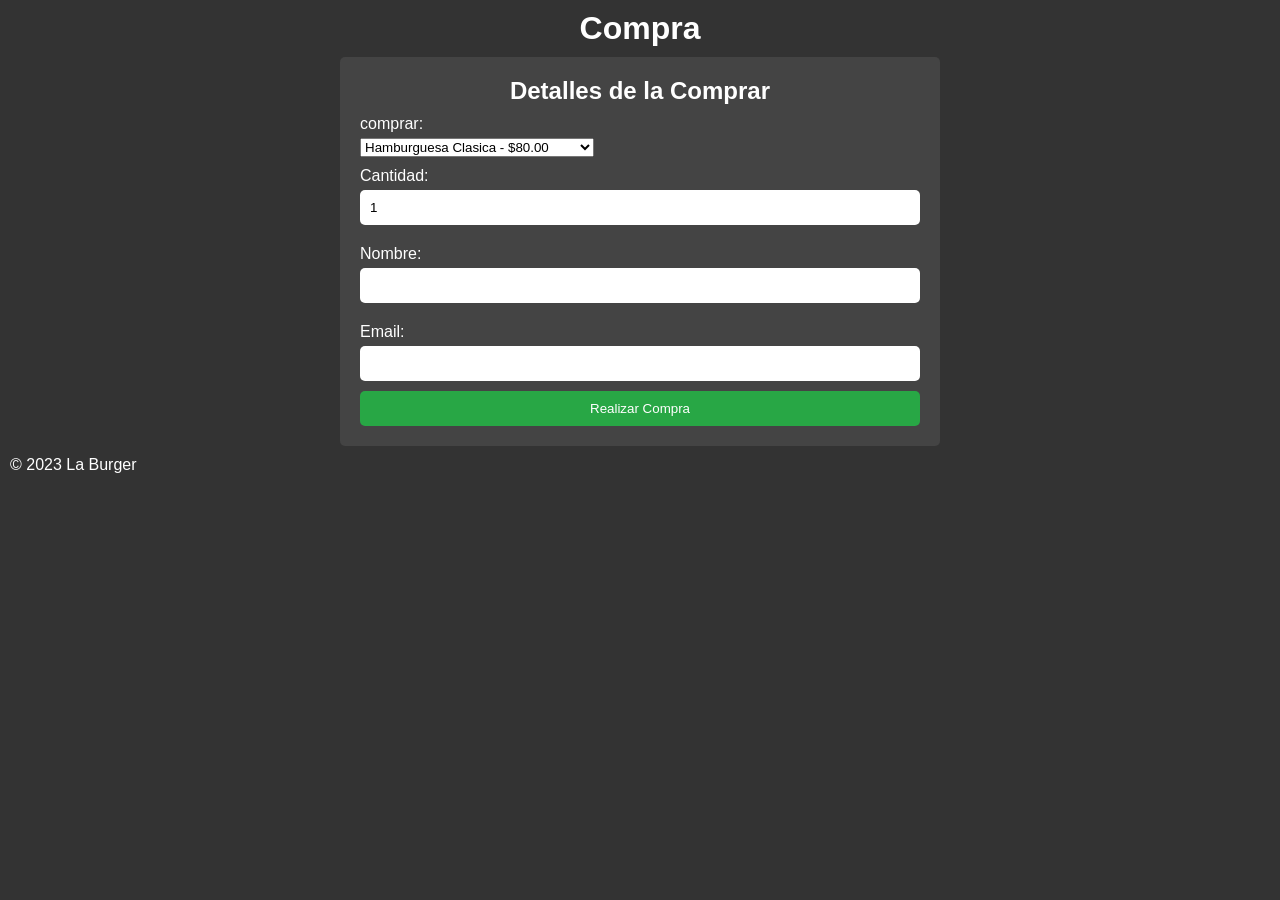
<file: comprar.html>
<!DOCTYPE html>
<html lang="en">
<head>
    <meta charset="UTF-8">
    <meta http-equiv="X-UA-Compatible" content="IE=edge">
    <meta name="viewport" content="width=device-width, initial-scale=1.0">
    <title>Compra</title>
    <link rel="stylesheet" href="css/style.css">
    <link rel="icon" href="imagenes/icono.png" />
    <style>
        body {
            color: white;
            background-color: #333;
            font-family: Arial, sans-serif;
        }
        header, footer {
            background-color: #333;
            padding: 10px;
        }
        h1, h2 {
            text-align: center;
        }
        form {
            max-width: 600px;
            margin: auto;
            padding: 20px;
            background-color: #444;
            border-radius: 5px;
        }
        label {
            display: block;
            margin: 10px 0 5px;
        }
        input[type="text"], input[type="number"] {
            width: 100%;
            padding: 10px;
            margin-bottom: 10px;
            border: none;
            border-radius: 5px;
        }
        button {
            width: 100%;
            padding: 10px;
            background-color: #28a745;
            color: white;
            border: none;
            border-radius: 5px;
            cursor: pointer;
        }
        button:hover {
            background-color: #218838;
        }
    </style>
</head>
<body>
    <header>
        <h1>Compra</h1>
    </header>
    <main>
        <form>
            <h2>Detalles de la Comprar</h2>
            <label for="comprar">comprar:</label>
            <select id="producto" name="comprar" required>
                <option value="Hamburguesa Clasica">Hamburguesa Clasica - $80.00</option>
                <option value="Hamburguesa Deluxe">Hamburguesa Deluxe - $95.00</option>
                <option value="Hamburguesa Doble">Hamburguesa Doble - $110.00</option>
                <option value="Hamburguesa Vegetariana">Hamburguesa Vegetariana - $70.00</option>
                <option value="Burrito Clasico">Burrito Clasico - $60.00</option>
                <option value="Burrito Vegetariano">Burrito Vegetariano - $75.00</option>
                <option value="Burrito de Pollo">Burrito de Pollo - $85.00</option>
                <option value="Burrito de Chorizo">Burrito de Chorizo - $70.00</option>
                <option value="Ensalada">Ensalada - $150.00</option>
                <option value="Ensalada Caesar">Ensalada Caesar - $90.00</option>
                <option value="Papas Fritas">Papas Fritas - $45.00</option>
                <option value="Alitas de Pollo">Alitas de Pollo - $80.00</option>
            </select>

            <label for="cantidad">Cantidad:</label>
            <input type="number" id="cantidad" name="cantidad" min="1" value="1" required>

            <label for="nombre">Nombre:</label>
            <input type="text" id="nombre" name="nombre" required>

            <label for="email">Email:</label>
            <input type="text" id="email" name="email" required>

            <button type="submit">Realizar Compra</button>
        </form>
    </main>
    <footer>
        <p>&copy; 2023 La Burger</p>
    </footer>
</body>
</html>
</file>
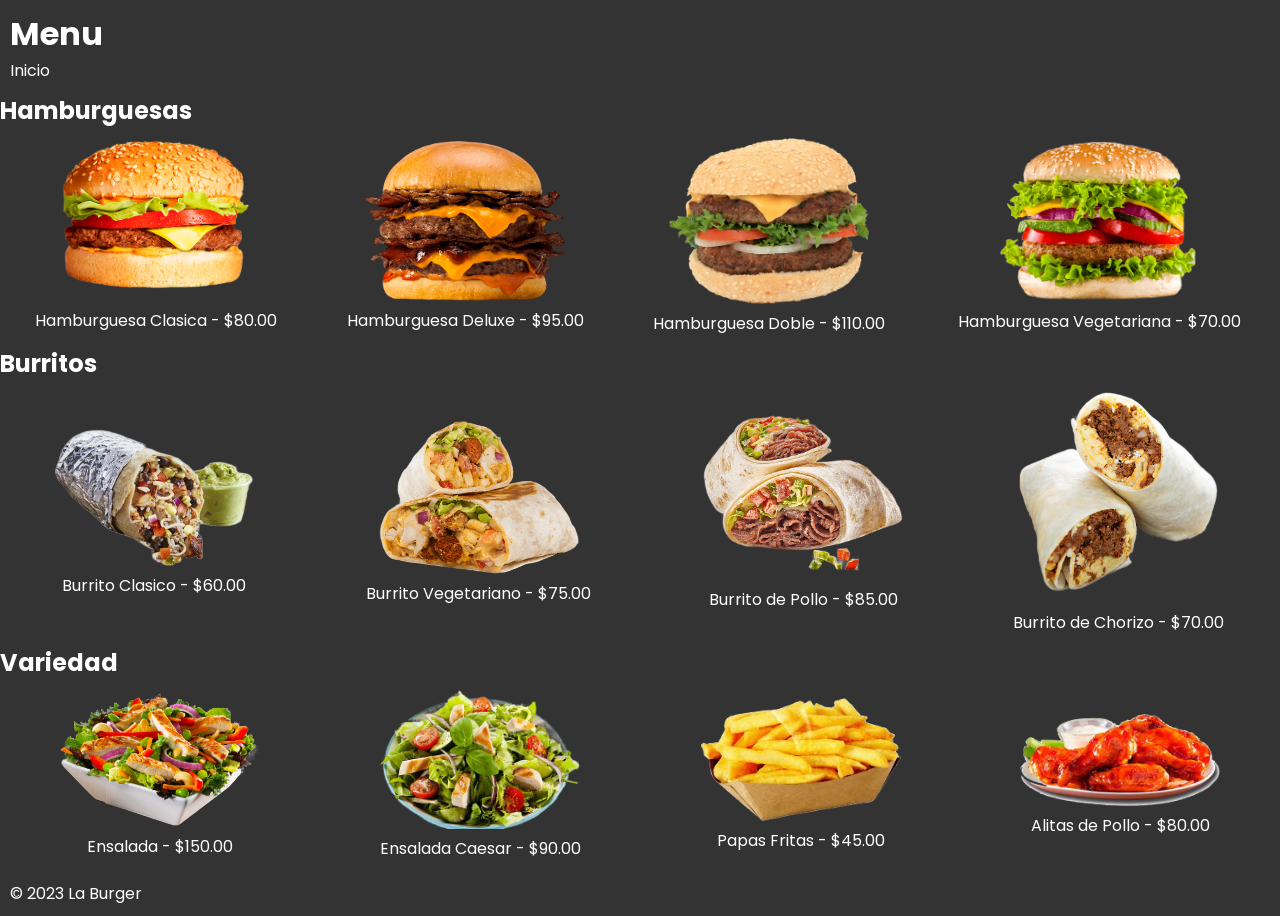
<file: menu.html>
<!DOCTYPE html>
<html lang="en">
<head>
    <meta charset="UTF-8">
    <meta http-equiv="X-UA-Compatible" content="IE=edge">
    <meta name="viewport" content="width=device-width, initial-scale=1.0">
    <title>Menu</title>
    <link rel="stylesheet" href="css/style.css">
    <link rel="icon" href="imagenes/icono.png" />
    <style>
        body {
            color: white; /* Cambia el color del texto a blanco */
            background-color: #333; /* Puedes ajustar el color de fondo si lo deseas */
        }
        table {
            width: 100%;
            border-collapse: collapse;
        }
        th, td {
            text-align: center;
            padding: 10px;
        }
        img {
            max-width: 200px; /* Ajusta el tamaño de las imágenes según sea necesario */
            height: auto;
        }
        header, footer {
            background-color: #333; /* Color de fondo para el encabezado y pie de página */
            padding: 10px;
        }
        nav a {
            color: white; /* Color de los enlaces en el menú */
            text-decoration: none; /* Quitar subrayado */
        }
        nav a:hover {
            text-decoration: underline; /* Subrayar al pasar el mouse */
        }
    </style>
</head>
<body>
    <header>
        <h1>Menu</h1>
        <nav>
            <a href="index.html">Inicio</a>
        </nav>
    </header>
    <main>
        <section>
            <h2>Hamburguesas</h2>
            <table>
                <tr>
                    <td>
                        <img src="imagenes/hamburguesa clasica.png" alt="Hamburguesa Clasica" />
                        <p>Hamburguesa Clasica - $80.00</p>
                    </td>
                    <td>
                        <img src="imagenes/hamburguesa_deluxe.png" alt="Hamburguesa Deluxe" />
                        <p>Hamburguesa Deluxe - $95.00</p>
                    </td>
                    <td>
                        <img src="imagenes/hamburguesa_doble.png" alt="Hamburguesa Doble" />
                        <p>Hamburguesa Doble - $110.00</p>
                    </td>
                    <td>
                        <img src="imagenes/hamburguesa Vegetariana.png" alt="Hamburguesa Vegetariana" />
                        <p>Hamburguesa Vegetariana - $70.00</p>
                    </td>
                </tr>
            </table>
        </section>
        <section>
            <h2>Burritos</h2>
            <table>
                <tr>
                    <td>
                        <img src="imagenes/burrito_clasico.png" alt="Burrito Clasico" />
                        <p>Burrito Clasico - $60.00</p>
                    </td>
                    <td>
                        <img src="imagenes/burrito_vegetariano.png" alt="Burrito Vegetariano" />
                        <p>Burrito Vegetariano - $75.00</p>
                    </td>
                    <td>
                        <img src="imagenes/burrito_pollo.png" alt="Burrito de Pollo" />
                        <p>Burrito de Pollo - $85.00</p>
                    </td>
                    <td>
                        <img src="imagenes/burrito_chorizo.png" alt="Burrito de Chorizo" />
                        <p>Burrito de Chorizo - $70.00</p>
                    </td>
                </tr>
            </table>
        </section>
        <section>
            <h2>Variedad</h2>
            <table>
                <tr>
                    <td>
                        <img src="imagenes/ensalada.png" alt="Ensalada" />
                        <p>Ensalada - $150.00</p>
                    </td>
                    <td>
                        <img src="imagenes/ensalada_caesar.png" alt="Ensalada Caesar" />
                        <p>Ensalada Caesar - $90.00</p>
                    </td>
                    <td>
                        <img src="imagenes/papas_fritas.png" alt="Papas Fritas" />
                        <p>Papas Fritas - $45.00</p>
                    </td>
                    <td>
                        <img src="imagenes/alitas _de_pollo.png" alt="Alitas de Pollo" />
                        <p>Alitas de Pollo - $80.00</p>
                    </td>
                </tr>
            </table>
        </section>
    </main>
    <footer>
        <p>&copy; 2023 La Burger</p>
    </footer>
</body>
</html>
</file>
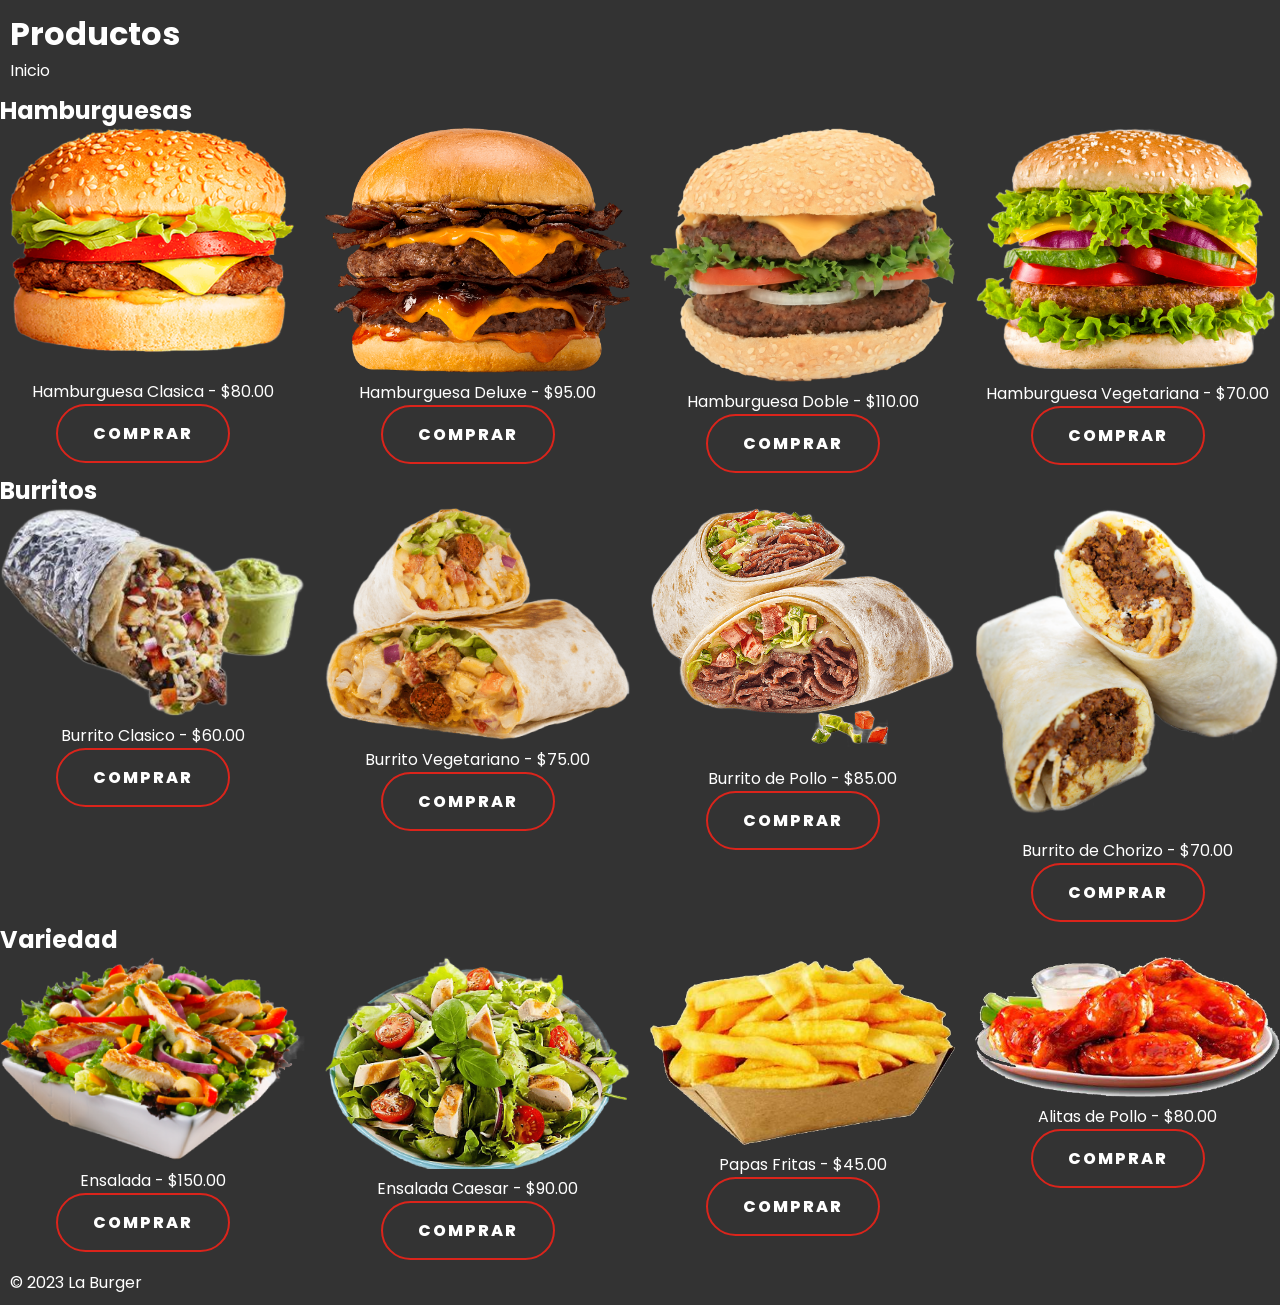
<file: Productos.html>
<!DOCTYPE html>
<html lang="en">
<head>
    <meta charset="UTF-8">
    <meta http-equiv="X-UA-Compatible" content="IE=edge">
    <meta name="viewport" content="width=device-width, initial-scale=1.0">
    <title>Productos</title>
    <link rel="stylesheet" href="css/style.css">
    <link rel="icon" href="imagenes/icono.png" />
    <style>
        body {
            color: white; /* Cambia el color del texto a blanco */
            background-color: #333; /* Puedes ajustar el color de fondo si lo deseas */
        }
        table {
            width: 100%;
            border-collapse: collapse;
        }
        th, td {
            text-align: center;
            padding: 10px;
        }
        img {
            max-width: 150px; /* Ajusta el tamaño de las imágenes según sea necesario */
            height: auto;
        }
        header, footer {
            background-color: #333; /* Color de fondo para el encabezado y pie de página */
            padding: 10px;
        }
        nav a {
            color: white; /* Color de los enlaces en el menú */
            text-decoration: none; /* Quitar subrayado */
        }
        nav a:hover {
            text-decoration: underline; /* Subrayar al pasar el mouse */
        }
    </style>
</head>
<body>
    <header>
        <h1>Productos</h1>
        <nav>
            <a href="index.html">Inicio</a>
        </nav>
    </header>
    <main>
        <section>
            <h2>Hamburguesas</h2>
            <div class="grid">
                <div class="grid-item">
                    <img src="imagenes/hamburguesa clasica.png" alt="Hamburguesa Clasica" />
                    <p>Hamburguesa Clasica - $80.00</p>
                    <a href="comprar.html" class="btn-1">Comprar</a>
                </div>
                <div class="grid-item">
                    <img src="imagenes/hamburguesa_deluxe.png" alt="Hamburguesa Deluxe" />
                    <p>Hamburguesa Deluxe - $95.00</p>
                    <a href="comprar.html" class="btn-1">Comprar</a>
                </div>
                <div class="grid-item">
                    <img src="imagenes/hamburguesa_doble.png" alt="Hamburguesa Doble" />
                    <p>Hamburguesa Doble - $110.00</p>
                    <a href="comprar.html" class="btn-1">Comprar</a>
                </div>
                <div class="grid-item">
                    <img src="imagenes/hamburguesa Vegetariana.png" alt="Hamburguesa Vegetariana" />
                    <p>Hamburguesa Vegetariana - $70.00</p>
                    <a href="comprar.html" class="btn-1">Comprar</a>
                </div>
            </div>
        </section>
        <section>
            <h2>Burritos</h2>
            <div class="grid">
                <div class="grid-item">
                    <img src="imagenes/burrito_clasico.png" alt="Burrito Clasico" />
                    <p>Burrito Clasico - $60.00</p>
                    <a href="comprar.html" class="btn-1">Comprar</a>
                </div>
                <div class="grid-item">
                    <img src="imagenes/burrito_vegetariano.png" alt="Burrito Vegetariano" />
                    <p>Burrito Vegetariano - $75.00</p>
                    <a href="comprar.html" class="btn-1">Comprar</a>
                </div>
                <div class="grid-item">
                    <img src="imagenes/burrito_pollo.png" alt="Burrito de Pollo" />
                    <p>Burrito de Pollo - $85.00</p>
                    <a href="comprar.html" class="btn-1">Comprar</a>
                </div>
                <div class="grid-item">
                    <img src="imagenes/burrito_chorizo.png" alt="Burrito de Chorizo" />
                    <p>Burrito de Chorizo - $70.00</p>
                    <a href="comprar.html" class="btn-1">Comprar</a>
                </div>
            </div>
        </section>
        <section>
            <h2>Variedad</h2>
            <div class="grid">
                <div class="grid-item">
                    <img src="imagenes/ensalada.png" alt="Ensalada" />
                    <p>Ensalada - $150.00</p>
                    <a href="comprar.html" class="btn-1">Comprar</a>
                </div>
                <div class="grid-item">
                    <img src="imagenes/ensalada_caesar.png" alt="Ensalada Caesar" />
                    <p> Ensalada Caesar - $90.00</p>
                    <a href="comprar.html" class="btn-1">Comprar</a>
                </div>
                <div class="grid-item">
                    <img src="imagenes/papas_fritas.png" alt="Papas Fritas" />
                    <p>Papas Fritas - $45.00</p>
                    <a href="comprar.html" class="btn-1">Comprar</a>
                </div>
                <div class="grid-item">
                    <img src="imagenes/alitas _de_pollo.png" alt="Alitas de Pollo" />
                    <p>Alitas de Pollo - $80.00</p>
                    <a href="comprar.html" class="btn-1">Comprar</a>
                </div>
            </div>
        </section>
    </main>
    <footer>
        <p>&copy; 2023 La Burger</p>
    </footer>
</body>
</html>
</file>
<file: css/style.css>
@import url('https://fonts.googleapis.com/css2?family=Poppins:wght@400;500;600;700;800&display=swap');

* {
    margin: 0;
    padding: 0;
    box-sizing: border-box;
    text-decoration: none;
    list-style: none;
}

.menu-1 h1 {
    font-size: 4.0em; /* Ajusta el tamaño según sea necesario */
    margin: 0; /* Elimina el margen para que se ajuste mejor */
}

body {
    background-color: #3a3838;
    font-family: "Poppins", sans-serif;
    color: white; /* Cambia el color del texto a blanco */
}

.container {
    max-width: 1200px;
    margin: 0 auto;
}

.swiper-button-prev::after {
    font-size: 25px;
}

.swiper-button-next::after {
    font-size: 25px;
}

.swiper-button-prev {
    color: #DB241B;
}

.swiper-button-next {
    color: #DB241B;
}

.swiper-pagination-bullet {
    background-color: #D3D2D2;
    opacity: 1;
}

.swiper-pagination-bullet-active {
    background-color: #DB241B;
}

.menu {
    position: absolute;
    top: 20px;
    left: 0;
    right: 0;
    display: flex;
    justify-content: center;
    z-index: 1000;
}

.navbar {
    display: flex;
}

.menu-1 {
    margin-right: 180px;
}

.menu-2 {
    margin-left: 180px;
    display: flex;
    align-items: center;
}

.logo-1 {
    width: 0px;
}

.logo-2 {
    width: 150px;
    border-radius: 50%;
}

.socials {
    display: flex;
}

.social {
    margin: 0 10px;
    height: 40px;
    width: 40px;
    border: 1px solid #DB241B;
    border-radius: 50%;
}

.social:hover {
    background-color: #DB241B;
}

.social img {
    margin: 8px 0 0 10px;
}

.menu .navbar ul li {
    position: relative;
    float: left;
}

.menu .navbar ul li a {
    font-size: 18px;
    padding: 20px;
    color: #FFFFFF;
    display: block;
}

.menu .navbar ul li a:hover {
    color: #DB241B;
}

#menu {
    display: none;
}

.menu-icono {
    width: 25px;
}

.menu label {
    cursor: pointer;
    display: none;
}

.header-content {
    margin-top: 200px;
    padding-bottom: 50px;
}

.slider {
    display: flex;
    align-items: center;
}

.slider-txt {
    margin-left: 85px;
    width: 50%;
}

.slider-txt h1 {
    font-size: 70px;
    color: #FFFFFF;
    text-transform: uppercase;
    font-weight: 800;
}

.slider-txt p {
    font-size: 18px;
    color: #ffffff;
}

.botones {
    margin-top: 50px;
}

.btn-1 {
    display: inline-block;
    padding: 15px 35px;
    border: 2px solid #DB241B;
    color: #FFFFFF;
    font-weight: 800;
    letter-spacing: 2px;
    text-transform: uppercase;
    margin-right: 20px;
    border-radius: 50px;
}

.btn-1:hover {
    border: 2px solid #DB241B;
    background-color: #DB241B;
}

.slider-img {
    width: 50%;
}

.slider-img img {
    margin-right: 225px;
    width: 550px;
}

.tabs {
    display: flex;
    flex-wrap: wrap;
    padding: 100px 0px;
    justify-content: center; 
}

.tabs label {
    width: 140px; 
    order: 1;
    display: block;
    padding: 20px 0;
    justify-content: center;
    cursor: pointer;
    color: #A7A7A7;
    font-weight: 700;
    transition: background ease 0.2s;
    font-size: 18px;
    text-transform: uppercase;
    margin: 0 40px; 
    text-align: center; 
    margin-bottom: 10px ; /* Espacio entre los botones */
}

.tabs .tab {
    order: 99;
    flex-grow: 1;
    width: 100%;
    display: none;
    padding-top: 25px;
}

.tabs input[type="radio"] {
    display: none;
}

.tabs input[type="radio"]:checked + label {
    padding: 2px solid #DB241B;
    color: #FFFFFF;
}

.tabs input[type="radio"]:checked + label + .tab {
    display: block;
}

.productos {
    display: flex;
    align-items: center;
    padding: 25px;
    margin: 0 10px;
}

.productos-img {
    width: 50%;
    text-align: left;
}

.productos-img h4 {
    display: inline-block;
    padding: 5px 7px;
    line-height: 10px;
    color: #FFFFFF;
    font-size: 14px;
    text-transform: uppercase;
    font-weight: 800;
    border: 2px solid #555555;
    border-radius: 10px;
    margin-bottom: 50px;
}

.productos-img img {
    width: 150px; 
    height: 120px; 
    object-fit: cover; 
}

.productos-txt {
    width: 50%;
    margin-left: 10px;
    text-align: left;
}

.productos-txt h4 {
    color: #FFFFFF;
    font-size: 18px;
    text-transform: uppercase;
    font-weight: 800;
    margin-bottom: 5px;
}

.productos-txt p {
    color: #FFFFFF; /* Changed from #A7A7A7 to #FFFFFF */
    font-size: 16px;
    margin-bottom: 15px;
}

.productos-txt span {
    color: #FFFFFF;
    font-size: 18px;
    font-weight: 800;
}

.info {
    width: 100%; 
    height: 500px; 
    background-color: black; 
    display: flex; 
    justify-content: center;
    align-items: center;
}

.info {
    max-width: 100%; 
    max-height: 100%; 
}

.info-img {
    width: 50%;
}

.info-img img {
    width: 500px;
    height: 250px;
}

.info-txt {
    width: 50%;
}

.info-txt h2 {
    font-size: 75px;
    color: #FFFFFF;
    font-weight: 800;
    text-transform: uppercase;
    margin-bottom: 25px;
}

.info-txt p {
    font-size: 18px;
    color: #A7A7A7;
    margin-bottom: 50px;
}

.btn-2 {
    display: inline-block;
    padding: 15px 35px;
    background-color: #DB241B;
    color: #FFFFFF;
    font-weight: 800;
    text-transform: uppercase;
    border-radius: 50px;
}

.btn-2:hover {
    background-color: #ab1c15;
}

.horario {
    padding: 100px 0px;
}

.horario-info h2 {
    font-size: 75px;
    color: #FFFFFF;
    font-weight: 800;
    text-transform: uppercase;
    margin-bottom: 50px;
}

.horario-txt {
    display: flex;
    justify-content: space-between;
}

.txt {
    color: #FFFFFF;
}

.txt h4 {
    font-size: 18px;
    color: #A7A7A7;
    margin-bottom: 30px;
}

.txt p {
    font-size: 18px;
    text-transform: uppercase;
    font-weight: 600;
    margin-bottom: 15px;
}

.map {
    filter: grayscale(100%) invert(92%) contrast(93%);
}

.footer {
    padding: 100px 0px;
    display: flex;
    justify-content: space-between;
}

.links h4 {
    color: #FFFFFF;
    text-transform: uppercase;
    margin-bottom: 25px;
}

.links ul li a {
    color: #FFFFFF;
    margin-bottom: 5px;
    display: inline-block;
}

/* Estilos para la cuadrícula de productos */
.grid {
    display: grid;
    grid-template-columns: repeat(4, 1fr);
    gap: 20px; /* Espacio entre los elementos */
}

.grid-item {
    text-align: center; /* Centra el texto y las imágenes */
}

.grid-item img {
    max-width: 100%; /* Asegura que las imágenes no excedan el ancho del contenedor */
    height: auto; /* Mantiene la proporción de las imágenes */
}

@media(max-width: 991px) {
    .menu {
        padding: 20px;
        justify-content: space-between;
    }
    .menu-2 {
        display: none;
    }
    .logo-1 {
        width: 100px;
    }
}

@media (max-width: 768px) {
    .menu {
        flex-direction: column; /* Cambia la dirección del menú para que sea vertical */
    }

    .navbar {
        flex-direction: column; /* Cambia la dirección de la barra de navegación */
        align-items: center; /* Centra los elementos */
    }

    .header-content {
        text-align: center; /* Centra el texto en la cabecera */
    }

    .swiper-slide {
        display: flex;
        flex-direction: column; /* Asegúrate de que las imágenes y textos se apilen verticalmente */
        align-items: center; /* Centra los elementos dentro de cada slide */
    }

    .botones {
        flex-direction: column; /* Asegúrate de que los botones se apilen verticalmente */
    }

    .Productos {
        flex-direction: column; /* Asegúrate de que los productos se apilen verticalmente */
        align-items: center; /* Centra los elementos dentro de cada producto */
    }

    .info-txt {
        text-align: center; /* Centra el texto en la sección de información */
    }

    .horario-info {
        flex-direction: column; /* Cambia la dirección para que sea vertical */
        align-items: center; /* Centra los elementos */
    }

    iframe {
        width: 100%; /* Asegúrate de que el iframe ocupe el 100% del ancho */
        height: 300px; /* Ajusta la altura para móviles */
    }
}

img {
    max-width: 100%; /* Asegúrate de que las imágenes no excedan el ancho de su contenedor */
    height: auto; /* Mantiene la proporción de la imagen */
}

/*
table {
    width: 100%;
    border-collapse: collapse;
}
th, td {
    text-align: center;
    padding: 10px;
}
img {
    max-width: 550px; /* Ajusta el tamaño de las imágenes según sea necesario 
    height: auto;
}
header, footer {
    background-color: #333; /* Color de fondo para el encabezado y pie de página 
    padding: 10px;
}
nav a {
    color: white; /* Color de los enlaces en el menú 
    text-decoration: none; /* Quitar subrayado 
}
nav a:hover {
    text-decoration: underline; /* Subrayar al pasar el mouse 
}
/*
</file>
